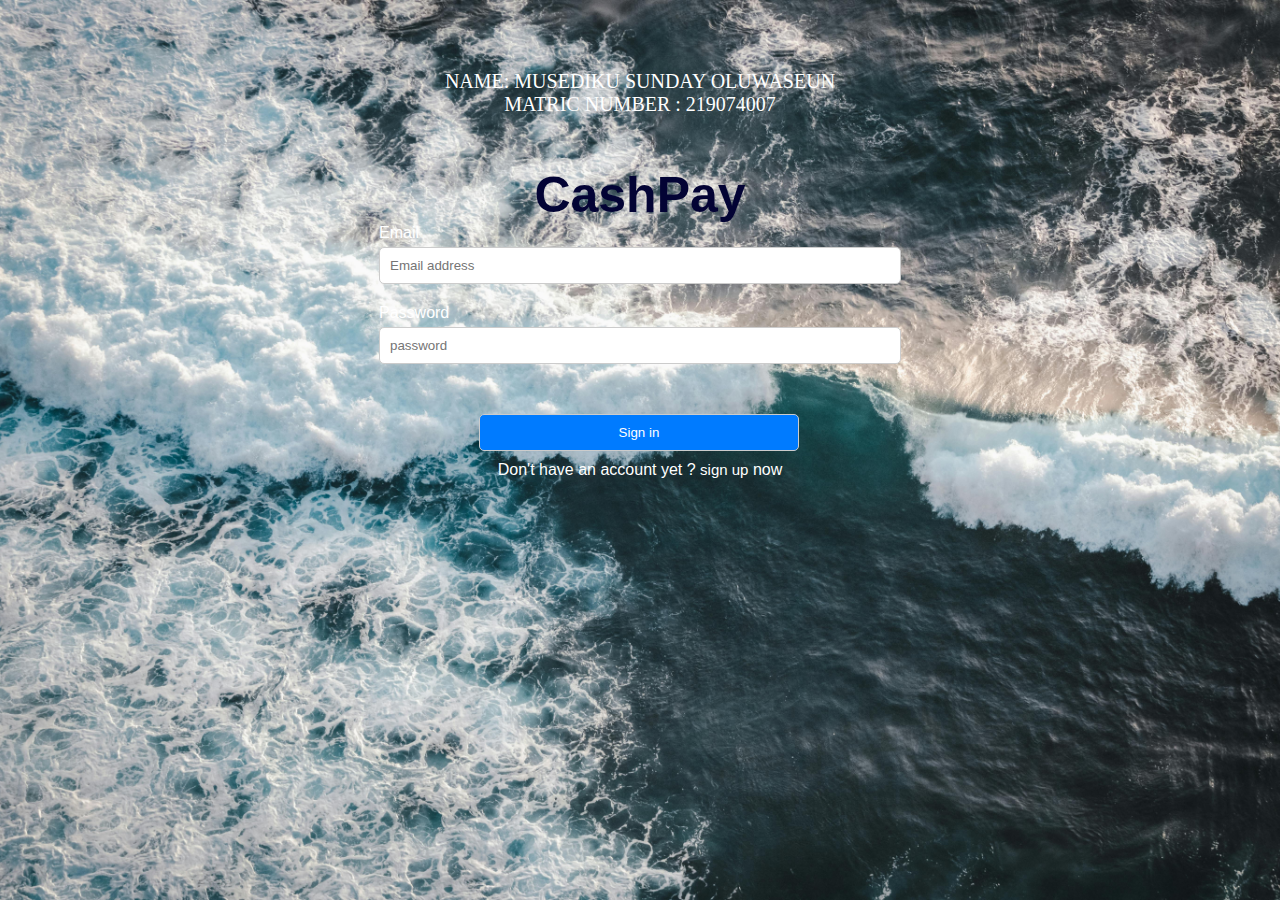
<file: index.html>
<!DOCTYPE html>
<html lang="en">
  <head>
    <meta charset="UTF-8" />
    <meta name="viewport" content="width=device-width, initial-scale=1.0" />
    <title>Paymoni</title>
    <link rel="stylesheet" href="./web.css">
   
  </head>
<body>
  <p  class="owner">NAME: MUSEDIKU SUNDAY OLUWASEUN <br>
    MATRIC NUMBER : 219074007 <br>
   </p>
  <div class="overall">
    <div class="container">
        <h2>CashPay</h2>
        <div class="all_form"> <form action="#">
            <div class="form-group">
                <label for="email" class="label">Email</label>
                <input type="email" id="email" name="email" required placeholder="Email address">
            </div>
            <div class="form-group">
                <label for="password" class="label">Password</label>
                <input type="password" id="password" name="password" required placeholder="password">
            </div>
            <button  class="submit"><a href="./dashboard.html">Sign in</a></button>
            
        </form>
    </div>
    <p class="word">Don't have an account yet ? <a href="./sign-up.html">sign up</a> now</p>

    </div>
  </div>
   
    
</body>
</html>
  </body>
</html>
</file>
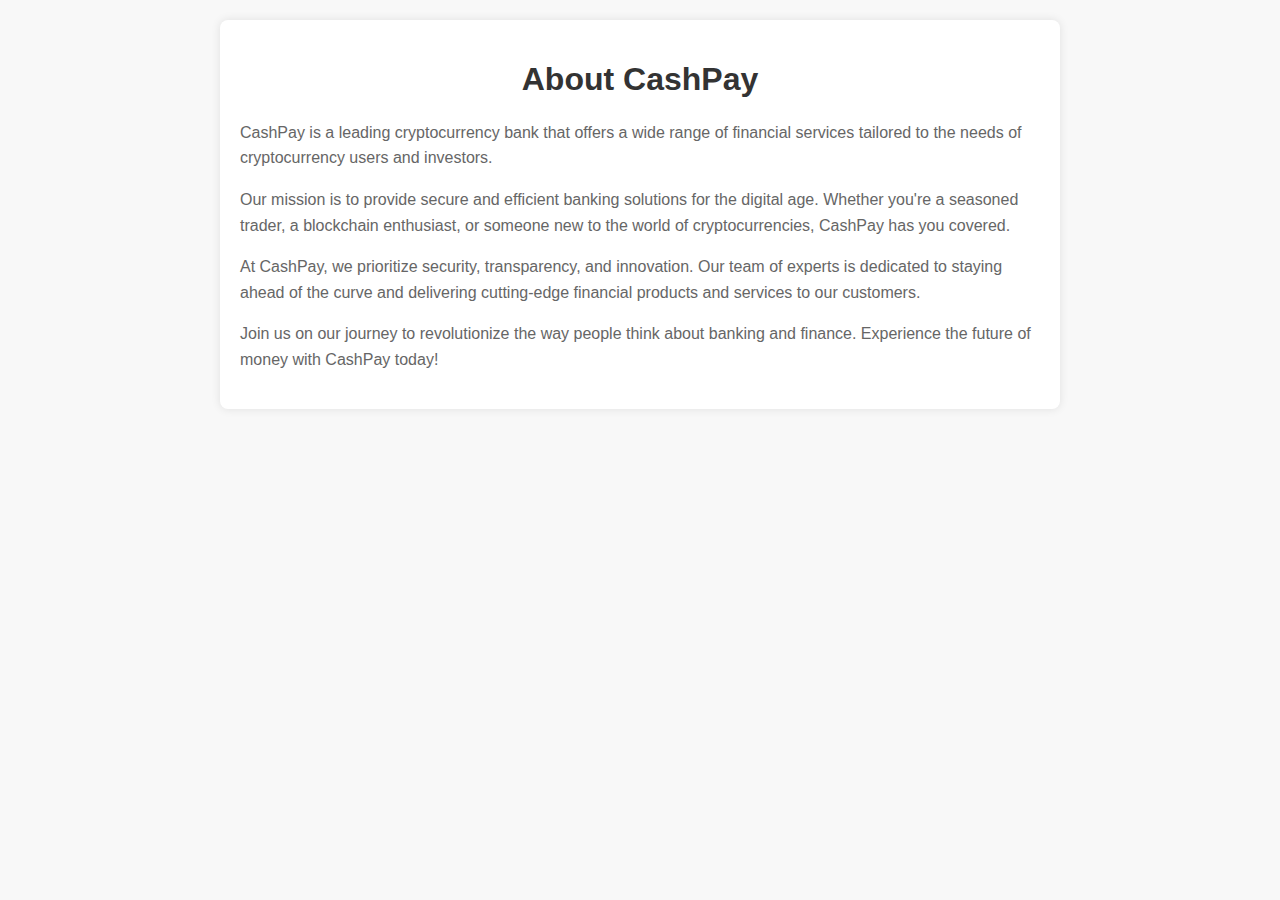
<file: about.html>
<!DOCTYPE html>
<html lang="en">
  <head>
    <meta charset="UTF-8" />
    <meta name="viewport" content="width=device-width, initial-scale=1.0" />
    <title>About CashPay</title>
    <style>
      body {
        font-family: Arial, sans-serif;
        margin: 0;
        padding: 0;
        background-color: #f8f8f8;
      }
      .container {
        max-width: 800px;
        margin: 20px auto;
        padding: 20px;
        background-color: #fff;
        border-radius: 8px;
        box-shadow: 0 0 10px rgba(0, 0, 0, 0.1);
      }
      h1 {
        color: #333;
        text-align: center;
      }
      p {
        color: #666;
        line-height: 1.6;
      }
    </style>
  </head>
  <body>
    <div class="container">
      <h1>About CashPay</h1>
      <p>
        CashPay is a leading cryptocurrency bank that offers a wide range of
        financial services tailored to the needs of cryptocurrency users and
        investors.
      </p>
      <p>
        Our mission is to provide secure and efficient banking solutions for the
        digital age. Whether you're a seasoned trader, a blockchain enthusiast,
        or someone new to the world of cryptocurrencies, CashPay has you
        covered.
      </p>
      <p>
        At CashPay, we prioritize security, transparency, and innovation. Our
        team of experts is dedicated to staying ahead of the curve and
        delivering cutting-edge financial products and services to our
        customers.
      </p>
      <p>
        Join us on our journey to revolutionize the way people think about
        banking and finance. Experience the future of money with CashPay today!
      </p>
    </div>
  </body>
</html>
</file>
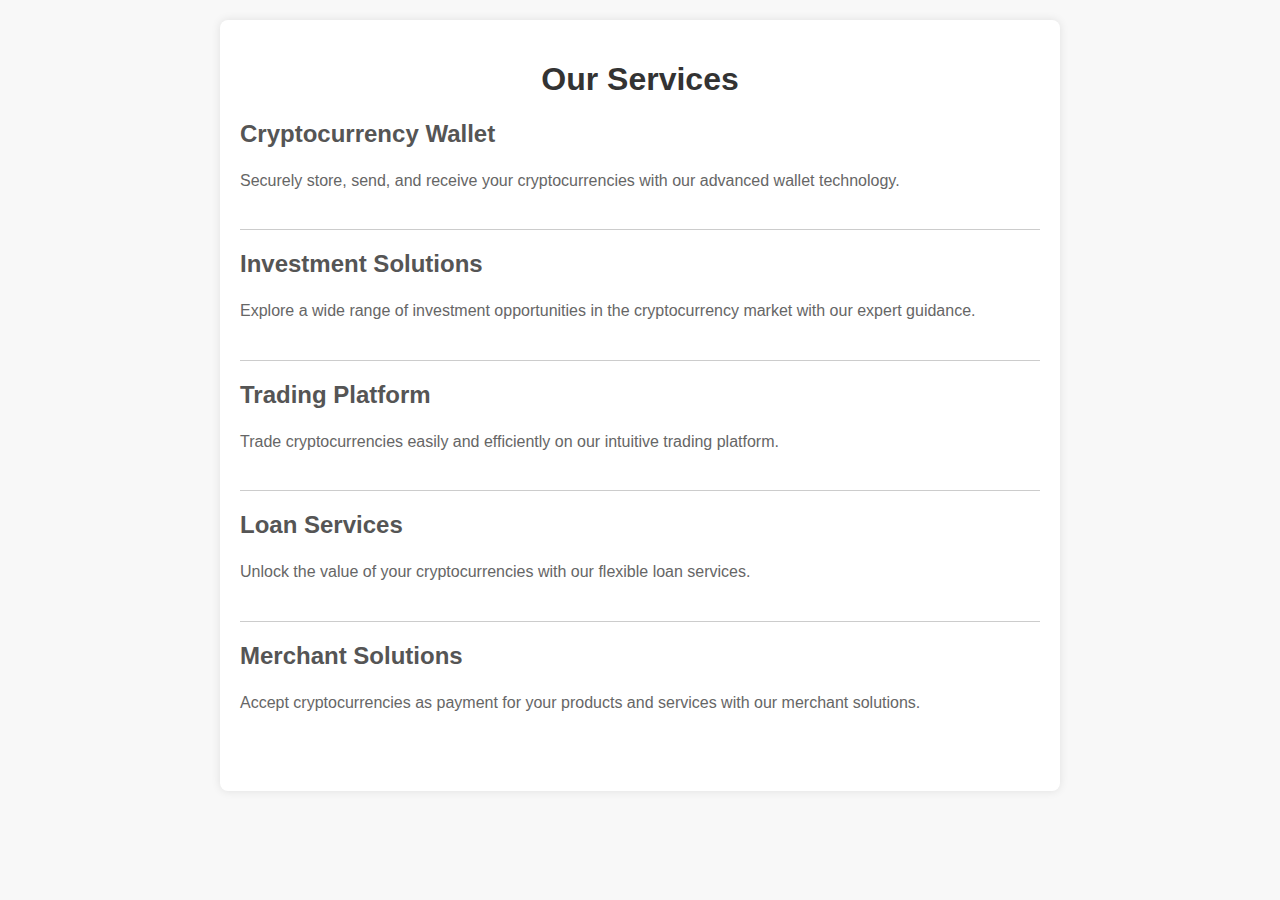
<file: services.html>
<!DOCTYPE html>
<html lang="en">
  <head>
    <meta charset="UTF-8" />
    <meta name="viewport" content="width=device-width, initial-scale=1.0" />
    <title>CryptBank Services</title>
    <style>
      body {
        font-family: Arial, sans-serif;
        margin: 0;
        padding: 0;
        background-color: #f8f8f8;
      }
      .container {
        max-width: 800px;
        margin: 20px auto;
        padding: 20px;
        background-color: #fff;
        border-radius: 8px;
        box-shadow: 0 0 10px rgba(0, 0, 0, 0.1);
      }
      h1 {
        color: #333;
        text-align: center;
      }
      .service {
        margin-bottom: 20px;
        padding-bottom: 20px;
        border-bottom: 1px solid #ccc;
      }
      .service:last-child {
        border-bottom: none;
      }
      .service h2 {
        color: #555;
      }
      .service p {
        color: #666;
        line-height: 1.6;
      }
      .service img {
        display: block;
        margin: 0 auto 10px;
        width: 100px;
      }
    </style>
  </head>
  <body>
    <div class="container">
      <h1>Our Services</h1>

      <div class="service">
        <h2>Cryptocurrency Wallet</h2>
        <p>
          Securely store, send, and receive your cryptocurrencies with our
          advanced wallet technology.
        </p>
      </div>

      <div class="service">
        <h2>Investment Solutions</h2>
        <p>
          Explore a wide range of investment opportunities in the cryptocurrency
          market with our expert guidance.
        </p>
      </div>

      <div class="service">
        <h2>Trading Platform</h2>
        <p>
          Trade cryptocurrencies easily and efficiently on our intuitive trading
          platform.
        </p>
      </div>

      <div class="service">
        <h2>Loan Services</h2>
        <p>
          Unlock the value of your cryptocurrencies with our flexible loan
          services.
        </p>
      </div>

      <div class="service">
        <h2>Merchant Solutions</h2>
        <p>
          Accept cryptocurrencies as payment for your products and services with
          our merchant solutions.
        </p>
      </div>
    </div>
  </body>
</html>
</file>
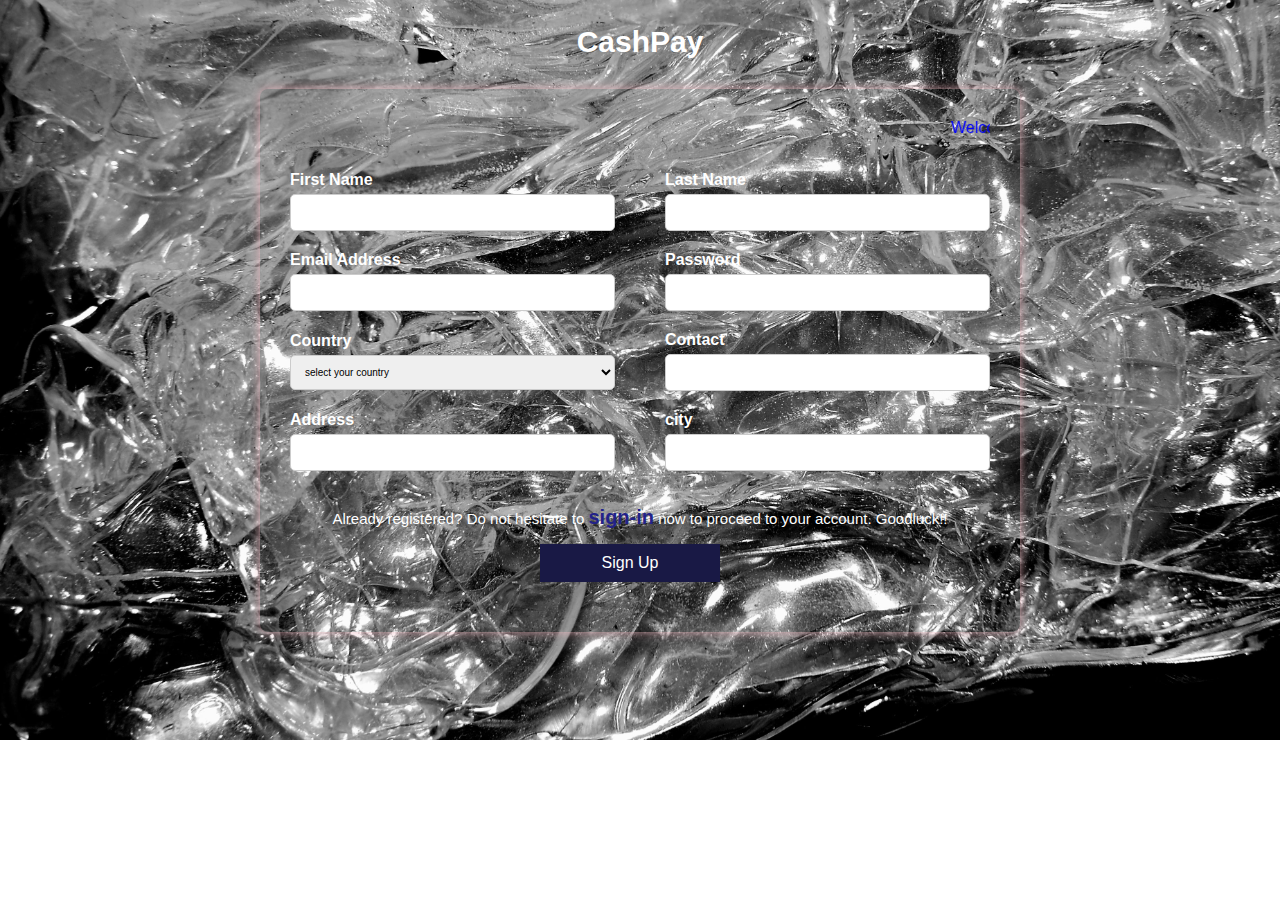
<file: sign-up.html>
<!DOCTYPE html>
<html lang="en">
  <head>
    <meta charset="UTF-8" />
    <meta name="viewport" content="width=device-width, initial-scale=1.0" />
    <title>Sign up page</title>
    <link rel="stylesheet" href="./sign-up.css" />
  </head>
  <body>
    <h2>CashPay</h2>
    <div class="container">
      <marquee behavior="scroll" direction="left"
        >Welcome new user, New users can register their accounts below</marquee
      >
      <form action="form" class="form-container">
        <div class="center">
          <div class="row">
            <div class="col">
              <label for="first-name">First Name</label>
              <input type="text" id="first-name" name="first-name" required />
            </div>
            <div class="col">
              <label for="last-name">Last Name</label>
              <input type="text" id="last-name" name="last-name" required />
            </div>
          </div>
          <div class="row">
            <div class="col">
              <label for="email">Email Address</label>
              <input type="email" id="email" name="email" required />
            </div>
            <div class="col">
              <label for="password">Password</label>
              <input type="password" id="password" name="password" required />
            </div>
          </div>
          <div class="row">
            <div class="col">
              <label for="country">Country</label>
              <select name="country" id="country">
                <option value="opt">select your country</option>
                <option value="USA">USA</option>
                <option value="NIGERIA">NIGERIA</option>
                <option value="GHANA">GHANA</option>
                <option value="EUROPE">EUROPE</option>
                <option value="CHINA">CHINA</option>
              </select>
            </div>
            <div class="col">
              <label for="phone">Contact</label>
              <input type="tel" id="phone" name="phone" required />
            </div>
          </div>
          <div class="row">
            <div class="col">
              <label for="address">Address</label>
              <input type="text" id="text" name="text" required />
            </div>
            <div class="col">
              <label for="text">city</label>
              <input type="text" id="text" name="text" required />
            </div>
          </div>
          <p>
            Already registered? Do not hesitate to
            <a href="./index.html">sign-in</a> now to proceed to your account.
            Goodluck!!
          </p>
          <div class="row">
            <button type="submit">
              <a href="./dashboard.html">Sign Up</a>
            </button>
          </div>
        </div>
      </form>
    </div>
  </body>
</html>
</file>
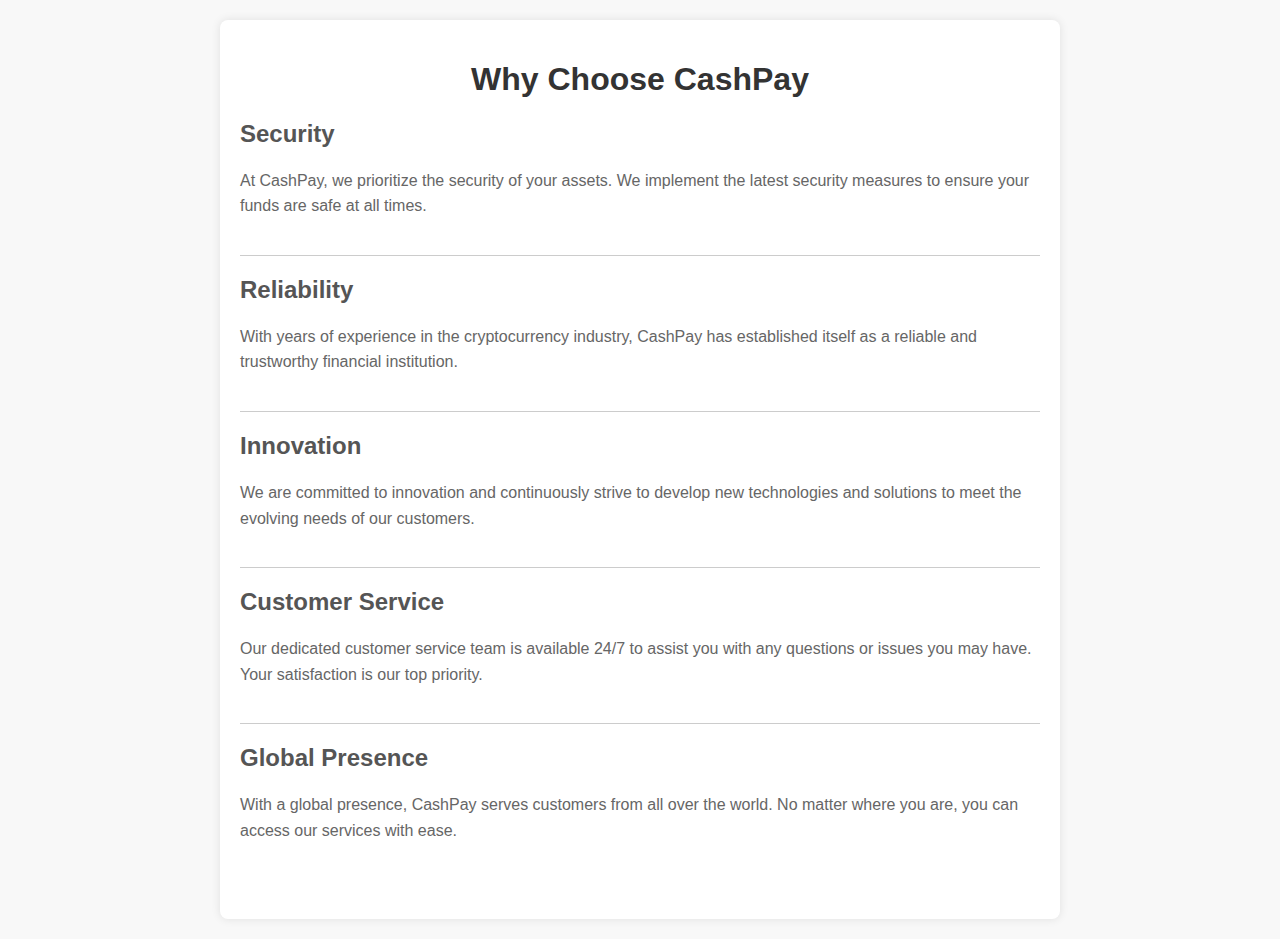
<file: why.html>
<!DOCTYPE html>
<html lang="en">
  <head>
    <meta charset="UTF-8" />
    <meta name="viewport" content="width=device-width, initial-scale=1.0" />
    <title>Why Choose CashPay</title>
    <style>
      body {
        font-family: Arial, sans-serif;
        margin: 0;
        padding: 0;
        background-color: #f8f8f8;
      }
      .container {
        max-width: 800px;
        margin: 20px auto;
        padding: 20px;
        background-color: #fff;
        border-radius: 8px;
        box-shadow: 0 0 10px rgba(0, 0, 0, 0.1);
      }
      h1 {
        color: #333;
        text-align: center;
      }
      .reason {
        margin-bottom: 20px;
        padding-bottom: 20px;
        border-bottom: 1px solid #ccc;
      }
      .reason:last-child {
        border-bottom: none;
      }
      .reason h2 {
        color: #555;
      }
      .reason p {
        color: #666;
        line-height: 1.6;
      }
      .reason img {
        display: block;
        margin: 0 auto 10px;
        width: 100px;
      }
    </style>
  </head>
  <body>
    <div class="container">
      <h1>Why Choose CashPay</h1>

      <div class="reason">
        <h2>Security</h2>
        <p>
          At CashPay, we prioritize the security of your assets. We implement
          the latest security measures to ensure your funds are safe at all
          times.
        </p>
      </div>

      <div class="reason">
        <h2>Reliability</h2>
        <p>
          With years of experience in the cryptocurrency industry, CashPay has
          established itself as a reliable and trustworthy financial
          institution.
        </p>
      </div>

      <div class="reason">
        <h2>Innovation</h2>
        <p>
          We are committed to innovation and continuously strive to develop new
          technologies and solutions to meet the evolving needs of our
          customers.
        </p>
      </div>

      <div class="reason">
        <h2>Customer Service</h2>
        <p>
          Our dedicated customer service team is available 24/7 to assist you
          with any questions or issues you may have. Your satisfaction is our
          top priority.
        </p>
      </div>

      <div class="reason">
        <h2>Global Presence</h2>
        <p>
          With a global presence, CashPay serves customers from all over the
          world. No matter where you are, you can access our services with ease.
        </p>
      </div>
    </div>
  </body>
</html>
</file>
<file: web.css>
*{
    margin: 0
    ;
    padding: 0
    ;
}
body{
    width: 100%;
    height: 100vh;
background: url(./cashpaysignin.jpg);
    background-repeat: no-repeat;
    background-size: cover;
    background-position: center;
}
.overall {
    width: 100%;
     font-family: Arial, sans-serif;
     margin: 0;
     padding: 0;
     display: flex;
     justify-content: center;
     align-items: center;
    }



 .container {
    background: transparent;;
    padding: 20px;
     width: 800px;
    height: 300px;
 }

 .container h2 {
     text-align: center;
     margin-top: 30px;
     @import url('https://fonts.googleapis.com/css2?family=Jersey+25&family=Nova+Oval&family=Nunito:ital,wght@0,200..1000;1,200..1000&family=Poppins:ital,wght@0,100;0,200;0,300;0,400;0,500;0,600;0,700;0,800;0,900;1,100;1,200;1,300;1,400;1,500;1,600;1,700;1,800;1,900&family=Rubik+Glitch+Pop&family=Zilla+Slab:ital,wght@0,300;0,400;0,500;0,600;0,700;1,300;1,400;1,500;1,600;1,700&display=swap');
     color:rgb(3, 3, 52);
     font-size: 50px;
     font-weight: bolder;
 }
.all_form{
   top: 80px;
    display: flex;
    align-items: center;
    justify-content: center;
}
 .form-group {
     margin-bottom: 20px;
 }
.owner{
    text-align: center;
    padding-top: 70px;
    color: white;
    font-size: 20px;
}
 .form-group label {
     display: block;
     font-weight: 400;
     margin-bottom: 5px;
 }

 .form-group input , .submit{
     width: 500px;
     padding: 10px;
     border-radius: 5px;
     border: 1px solid #ccc;
     outline: none;
}
 .submit{
     background-color: #007bff;
     color: #fff;
     cursor: pointer;
     width: 320px;
     margin: auto 100px;
     margin-top: 30px;
     margin-bottom: 10px;
 }
 .submit a{
    text-decoration: none;
    color: #fff;
 }
 .form-group input[type="submit"]:hover {
     background-color: #0056b3;
 }

 .word{
    text-align: center;
 }
 .word a {
    color: white;
    font-size: 15px;
    text-decoration: none;
 }
.label, .word{
    color: white;
}

@media (max-width<1000px) {
body{
    background-size: cover;
    background-position: center;
    background-repeat: no-repeat;
}
}
</file>
<file: sign-up.css>
body {
    font-family: Arial, sans-serif;
    margin: 0;
    padding: 0;
    background:url(./cashpaysignup.jpg);
    background-repeat: no-repeat;
    background-size: cover;
    background-position: center;
    display: flex;
    flex-direction: column;
    align-items: center;
    justify-content: center;
    gap: 5px;
}
marquee{
    color: blue;
    margin-bottom: 30px;
}
.container {
    width: 700px;
  background:transparent;
    padding: 30px;
    border-radius: 8px;
    box-shadow: 0 0 10px rgba(250, 190, 200, 0.8);
}
.form-container{
width: 100%;
height: 100%;
}
.body::after{
    content: '';
        position: absolute;
        top: 0;
        left: 0;
        width: 100%;
        height: 100%;
        background: linear-gradient(rgba(0, 0, 0, 0), rgba(0, 0, 0, 0.7));
}
@keyframes fadeIn {
    from {
        opacity: 0;
    }

    to {
        opacity: 1;
    }
}

.fade-background::after {
    animation: fadein 2s ease-in-out;
}
.center{
    width: 100%;
    height: 100%;
    display: flex;
    flex-direction: column;
    justify-content: center;
}
label{
    color: white;
}
h2 {
    text-align: center;
    color: white;
 font-size: 30px;
}

.row {
    margin-bottom: 20px;
    display: flex;
    align-items: center;
    gap: 50px;
}

.col {
    display: inline-block;
    width: calc(50% - 10px);
}

.col label {
    display: block;
    margin-bottom: 5px;
    font-weight: bold;
}

input[type="text"],
input[type="email"],
input[type="tel"],
input[type="password"] {
    width: 100%;
    padding: 10px;
    border: 1px solid #ccc;
    border-radius: 5px;
    box-sizing: border-box;
  outline: none;
}
select{
    width: 100%;
        padding:10px;
        border: 1px solid #ccc;
        border-radius: 5px;
        box-sizing: border-box;
        font-size: 10px;
}
button {
    margin: auto 250px;
    width: 180px;
    padding: 10px 20px;
    background-color:rgb(25, 25, 69);
    color: #fff;
    border: none;
    border-radius: none;
    cursor: pointer;
    font-size: 16px;
    transition: background-color 0.3s ease;
}
button a{
    text-decoration: none;
    color: white;
}

button:hover {
    background-color: transparent;
    border:  2px solid black;
;
}
p{
    text-align: center;
    color: white;
    font-size: 15px;
}
p a{
    color: rgb(34, 34, 137);
    text-decoration: none;
    font-size: 20px;
    font-weight: bold;
}

@media (max-width: 768px) {
    .col {
        width: 100%;
    }
    .container{
    margin-right: 0px auto;
   
    }
    .form-container{
            display: flex;
                align-items: center;
                justify-content: center;
    }
        input[type="text"],
        input[type="email"],
        input[type="tel"],
        input[type="password"] {
            width: 100%;
            padding: 10px;
            border: 1px solid #ccc;
            border-radius: 5px;
            box-sizing: border-box;
}
.center{
  width: 80%;
}
button{
margin: auto 200px;
}
}
@media (max-width: 320px){

    body{
        display: flex;
        align-items: center;
        justify-content: center;
    }
    .col{
        width: 100%;
        display: flex;
        align-items: center;
        justify-content: center;
        flex-direction: column;
    }
        .container {
            width: auto;
            margin-right: 0px auto;
       
}
   .form-container {
    width: 100%;
    height: 100%;
       display: flex;
       align-items: center;
       justify-content: center;

       flex-wrap: wrap;
   }

   input[type="text"],
   input[type="email"],
   input[type="tel"],
   input[type="password"] {
       width: 100%;
       padding: 10px;
       border: 1px solid #ccc;
       border-radius: 5px;
       box-sizing: border-box;
}
.center{
  
    width: 100%;
    display: flex;
    align-items: center;
    justify-content: center;
    }
    h2{
        text-align: center;
    }
    
    button {
    width: 100px;
    margin: auto;
    }

}
</file>
